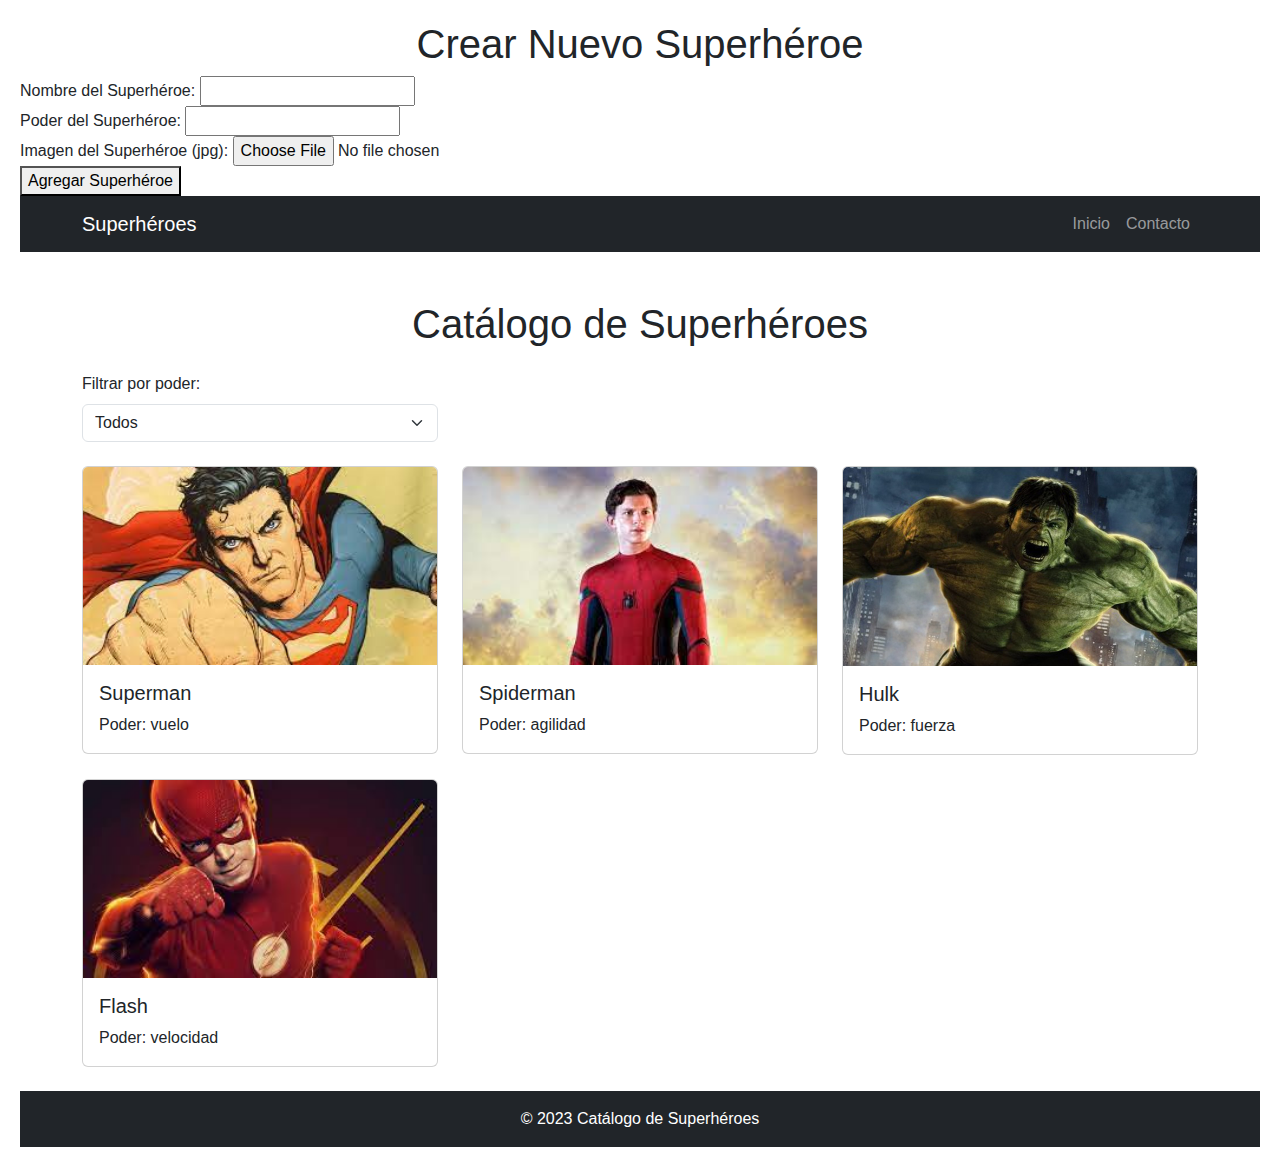
<file: index.html>
<!DOCTYPE html>
<html lang="en">
    <head>
        <meta charset="UTF-8">
        <meta name="viewport" content="width=device-width, initial-scale=1.0">
        <link rel="stylesheet" href="https://cdn.jsdelivr.net/npm/bootstrap@5.3.0/dist/css/bootstrap.min.css">
        <link rel="stylesheet" href="./style.css">
        <title>Catálogo de Superhéroes</title>
    </head>
    <body>
        <h1>Crear Nuevo Superhéroe</h1>
        <form id="hero-form">
            <label for="name">Nombre del Superhéroe:</label>
            <input type="text" id="name" name="name" required><br>
            <label for="power">Poder del Superhéroe:</label>
            <input type="text" id="power" name="power" required><br>
            <label for="image">Imagen del Superhéroe (jpg):</label>
            <input type="file" accept=".jpg" id="image" name="image" required><br>
            <button type="submit" id="add-hero">Agregar Superhéroe</button>
        </form>

        <nav class="navbar navbar-expand navbar-dark bg-dark">
            <div class="container">
                <a class="navbar-brand" href="index.html">Superhéroes</a>
                <ul class="navbar-nav">
                    <li class="nav-item">
                        <a class="nav-link" href="index.html">Inicio</a>
                    </li>
                    <li class="nav-item">
                        <a class="nav-link" href="conctact.html">Contacto</a>
                    </li>
                </ul>
            </div>
        </nav>
        
        <div class="container mt-5">
            <h1 class="text-center mb-4">Catálogo de Superhéroes</h1>
            
            <div class="row mb-4">
                <div class="col-md-4">
                    <label for="powerFilter" class="form-label">Filtrar por poder:</label>
                    <select id="powerFilter" class="form-select">
                        <option value="todos">Todos</option>
                        <option value="agilidad">Agilidad</option>
                        <option value="vuelo">Vuelo</option>
                        <option value="fuerza">Fuerza</option>
                        <option value="velocidad">Velocidad</option>
                    </select>
                </div>
            </div>
            
            <div class="row" id="heroList"></div>
        </div>
        
        <footer class="bg-dark text-white text-center py-3">
            &copy; 2023 Catálogo de Superhéroes
        </footer>
        
        <script src="script.js"></script>
    </body>
    </html>
</file>
<file: style.css>
body {
    font-family: Arial, sans-serif;
    margin: 0;
    padding: 20px;
}

h1 {
    text-align: center;
}

#filters {
    margin-bottom: 20px;
}

#hero-list {
    list-style-type: none;
    padding: 0;
}

.hero {
    border: 1px solid #ccc;
    padding: 10px;
    margin-bottom: 10px;
}
</file>
